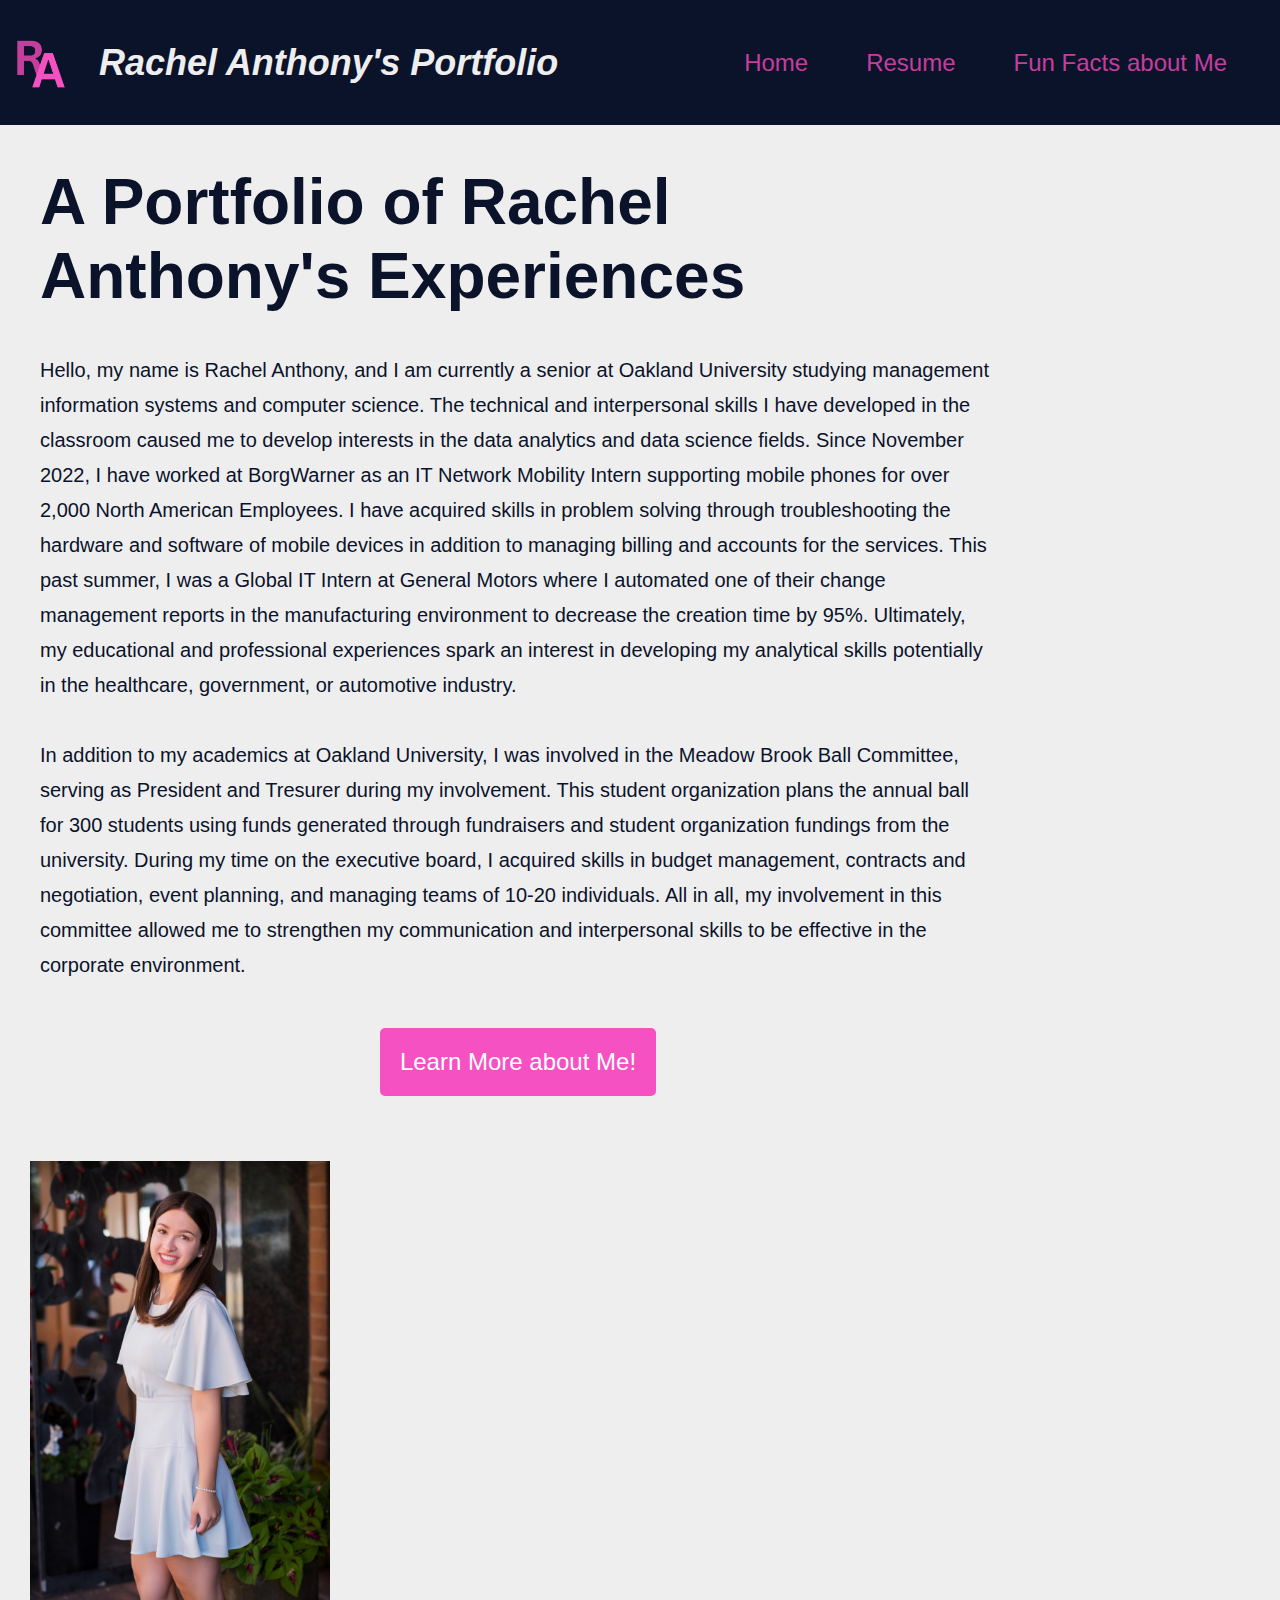
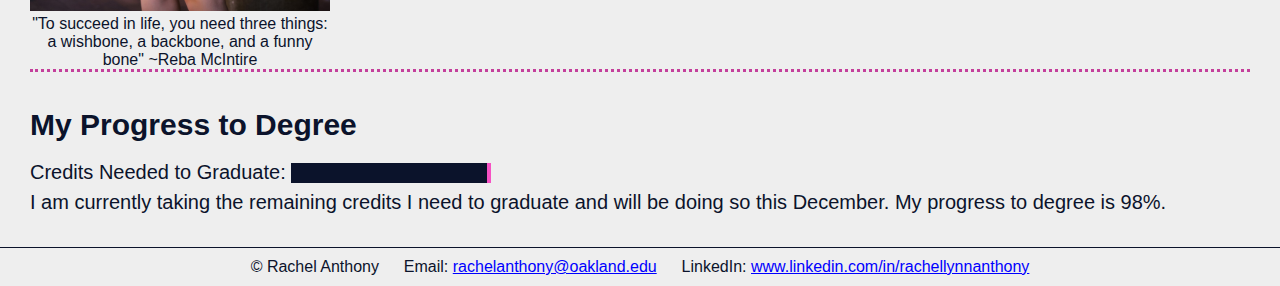
<file: index.html>
<!DOCTYPE html>
<html lang="en">
  <head>
    <meta charset="UTF-8" />
    <meta name="viewport" content="width=device-width, initial-scale=1.0" />
    <title>Rachel Anthony's Portfolio</title>

    <!--external links-->
    <link rel="icon" type="image/png" href="./img/RAportfolioFavIcon.png" />
    <link rel="stylesheet" href="./css/style.css" />
  </head>
  <body>
    <!--The header includes the logo, website title, and navigation bar to the other pages-->
    <header>
      <div class="logoContainer">
        <img
          id="logoPic"
          src="./img/RAportfolioLogo.png"
          alt="Rachel Anthony's pink RA logo"
          height="70"
          width="70"
        />

        <div id="websiteTitle">Rachel Anthony's Portfolio</div>
      </div>

      <nav class="navbarContainer">
        <ul class="navBar">
          <!--HAMBURGER menu icon and checkbox hack-->
          <input type="checkbox" id="checkbox_toggle" />
          <label for="checkbox_toggle" class="hamburger">&#9776;</label>

          <div class="navbarItems">
            <li><a href="./index.html">Home</a></li>
            <li><a href="./html/my_resume.html">Resume</a></li>
            <li><a href="./html/my_fun_facts.html">Fun Facts about Me</a></li>
          </div>
        </ul>
      </nav>
    </header>

    <div class="landingContent">
      <div class="intro">
        <h1 id="introText">A Portfolio of Rachel Anthony's Experiences</h1>

        <p id="introSubText">
          Hello, my name is Rachel Anthony, and I am currently a senior at
          Oakland University studying management information systems and
          computer science. The technical and interpersonal skills I have
          developed in the classroom caused me to develop interests in the data
          analytics and data science fields. Since November 2022, I have worked
          at BorgWarner as an IT Network Mobility Intern supporting mobile
          phones for over 2,000 North American Employees. I have acquired skills
          in problem solving through troubleshooting the hardware and software
          of mobile devices in addition to managing billing and accounts for the
          services. This past summer, I was a Global IT Intern at General Motors
          where I automated one of their change management reports in the
          manufacturing environment to decrease the creation time by 95%.
          Ultimately, my educational and professional experiences spark an
          interest in developing my analytical skills potentially in the
          healthcare, government, or automotive industry.
          <br />
          <br />
          In addition to my academics at Oakland University, I was involved in
          the Meadow Brook Ball Committee, serving as President and Tresurer
          during my involvement. This student organization plans the annual ball
          for 300 students using funds generated through fundraisers and student
          organization fundings from the university. During my time on the
          executive board, I acquired skills in budget management, contracts and
          negotiation, event planning, and managing teams of 10-20 individuals.
          All in all, my involvement in this committee allowed me to strengthen
          my communication and interpersonal skills to be effective in the
          corporate environment.
        </p>

        <div class="buttonContainer">
          <button
            id="toResumeButton"
            type="button"
            onclick="location.href = './html/my_resume.html'"
          >
            Learn More about Me!
          </button>
        </div>
      </div>

      <div class="pictureContainer">
        <figure id="selfPortrait">
          <img
            src="./img/profilePicture.JPG"
            alt="A picture of Rachel Anthony."
          />
          <figcaption id="selfPortraitCaption">
            "To succeed in life, you need three things: a wishbone, a backbone,
            and a funny bone" ~Reba McIntire
          </figcaption>
        </figure>
      </div>
    </div>

    <div class="educationContainer">
      <h2 id="degreeHeading">My Progress to Degree</h2>
      <label id="creditsLabel" for="creditsNeeded"
        >Credits Needed to Graduate:</label
      >
      <progress id="creditsNeeded" max="100" value="98">98%</progress>
      <p id="creditsExplanation">
        I am currently taking the remaining credits I need to graduate and will
        be doing so this December. My progress to degree is 98%.
      </p>
    </div>

    <footer>
      <hr />
      <!--NOTES: <span> tag keeps everything in line | &emsp; gives four spaces | target="_blank" opens link in new tab-->
      <span>
        &copy; Rachel Anthony &emsp; Email:
        <a href="mailto:rachelanthony@oakland.edu">rachelanthony@oakland.edu</a>
        &emsp; LinkedIn:
        <a href="https://www.linkedin.com/in/rachellynnanthony/" target="_blank"
          >www.linkedin.com/in/rachellynnanthony
        </a>
      </span>
    </footer>
  </body>
</html>
</file>
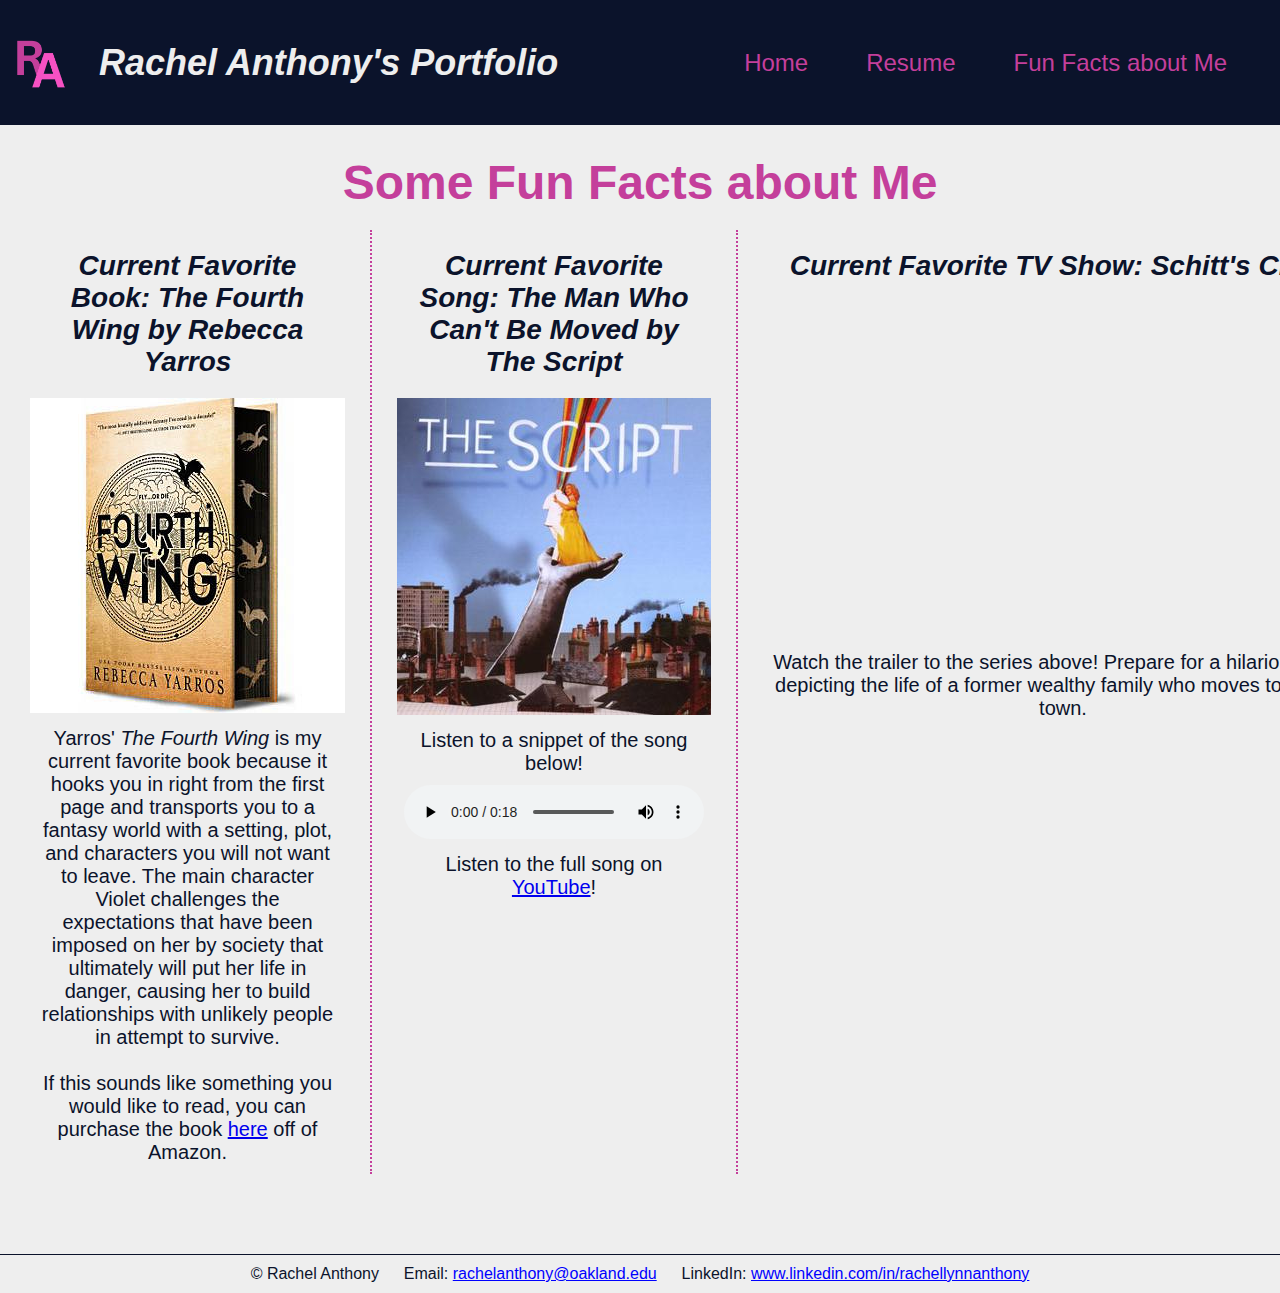
<file: html/my_fun_facts.html>
<!DOCTYPE html>
<html lang="en">
  <head>
    <meta charset="UTF-8" />
    <meta name="viewport" content="width=device-width, initial-scale=1.0" />
    <title>Rachel Anthony's Portfolio</title>

    <!--external links-->
    <link rel="icon" type="image/png" href="../img/RAportfolioFavIcon.png" />
    <link rel="stylesheet" href="../css/style.css" />
  </head>
  <body>
    <header>
      <div class="logoContainer">
        <img
          id="logoPic"
          src="../img/RAportfolioLogo.png"
          alt="Rachel Anthony's pink RA logo"
          height="70"
          width="70"
        />

        <div id="websiteTitle">Rachel Anthony's Portfolio</div>
      </div>

      <nav class="navbarContainer">
        <ul class="navBar">
          <!--HAMBURGER menu icon and checkbox hack-->
          <input type="checkbox" id="checkbox_toggle" />
          <label for="checkbox_toggle" class="hamburger">&#9776;</label>
          <div class="navbarItems">
            <li><a href="../index.html">Home</a></li>
            <li><a href="./my_resume.html">Resume</a></li>
            <li><a href="./my_fun_facts.html">Fun Facts about Me</a></li>
          </div>
        </ul>
      </nav>
    </header>

    <div class="funFactsContainer">
      <h1 id="funFactsMainHeader">Some Fun Facts about Me</h1>

      <div class="funFacts">
        <!--This article highlights my favorite book including the title, author, cover, and where to purchase it-->
        <section id="FavBookContainer">
          <h2 id="favBookHeader">
            Current Favorite Book: <i>The Fourth Wing </i>by Rebecca Yarros
          </h2>
          <img
            id="favBookCover"
            src="../img/fourthWing.jpg"
            alt="The gold cover of The Fourth Wing with black dragons around the page."
          />
          <p>
            Yarros' <i>The Fourth Wing</i> is my current favorite book because
            it hooks you in right from the first page and transports you to a
            fantasy world with a setting, plot, and characters you will not want
            to leave. The main character Violet challenges the expectations that
            have been imposed on her by society that ultimately will put her
            life in danger, causing her to build relationships with unlikely
            people in attempt to survive.
            <br />
            <br />
            If this sounds like something you would like to read, you can
            purchase the book
            <a
              href="https://www.amazon.com/Fourth-Wing-Empyrean-Rebecca-Yarros/dp/1649374046"
              >here</a
            >
            off of Amazon.
          </p>
        </section>

        <!--This section provides my favorite song, the artist, the album cover, a snippet of the song, and a link to purchase the song-->
        <section id="FavSongContainer">
          <h2 id="favSongHeader">
            Current Favorite Song: <i>The Man Who Can't Be Moved</i> by The
            Script
          </h2>
          <img
            id="favSongCover"
            src="../img/Script_album.jpg"
            alt="The Script (album)"
          />
          <p>Listen to a snippet of the song below!</p>
          <audio controls>
            <source src="../audio/theScript.m4a" type="audio/mp4" />
            <p>Your browser does not support this audio file type.</p>
          </audio>

          <p>
            Listen to the full song on
            <a href="https://www.youtube.com/watch?v=gS9o1FAszdk">YouTube</a>!
          </p>
        </section>

        <!--This section includes my favorite movie and its trailer embedded in the webpage-->
        <section id="FavTVShowContainer">
          <h2 id="favShowHeader">
            Current Favorite TV Show: <i>Schitt's Creek</i>
          </h2>

          <iframe
            width="600"
            height="335"
            src="https://www.youtube.com/embed/W0uWS6CnC2o?si=gKEpplYyE0ssmNwi"
            allowfullscreen
          ></iframe>

          <p>
            Watch the trailer to the series above! Prepare for a hilarious show
            depicting the life of a former wealthy family who moves to a small
            town.
          </p>
        </section>
      </div>
    </div>

    <footer>
      <hr />
      <span>
        &copy; Rachel Anthony &emsp; Email:
        <a href="mailto:rachelanthony@oakland.edu">rachelanthony@oakland.edu</a>
        &emsp; LinkedIn:
        <a href="https://www.linkedin.com/in/rachellynnanthony/" target="_blank"
          >www.linkedin.com/in/rachellynnanthony
        </a>
      </span>
    </footer>
  </body>
</html>
</file>
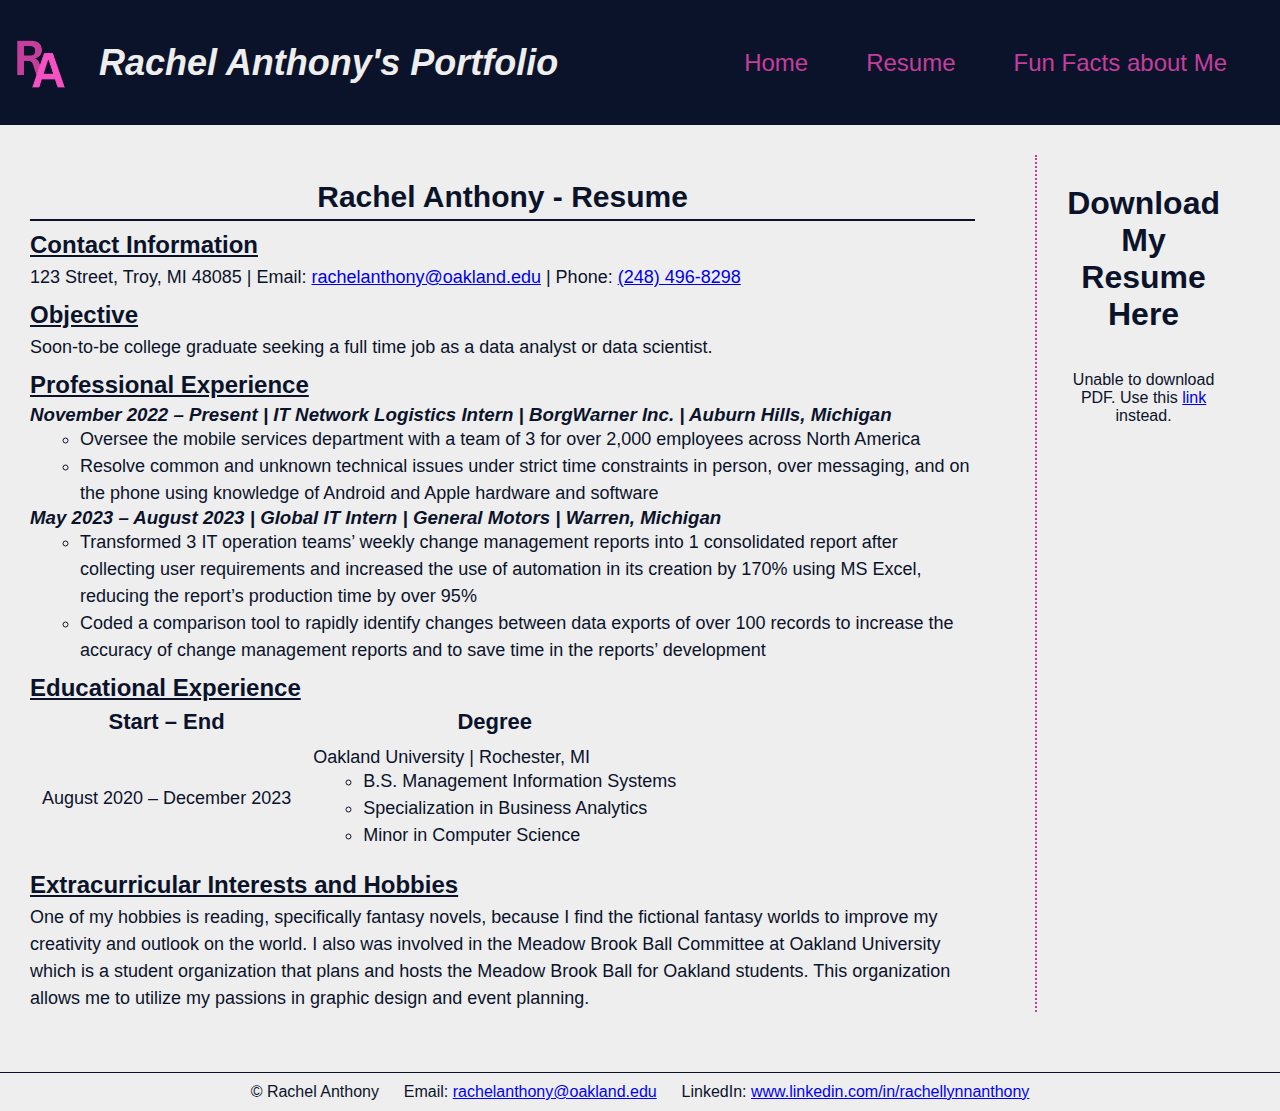
<file: html/my_resume.html>
<!DOCTYPE html>
<html lang="en">
  <head>
    <meta charset="UTF-8" />
    <meta name="viewport" content="width=device-width, initial-scale=1.0" />
    <title>Rachel Anthony's Portfolio</title>

    <!--external links-->
    <link rel="icon" type="image/png" href="../img/RAportfolioFavIcon.png" />
    <link rel="stylesheet" href="../css/style.css" />
  </head>
  <body>
    <header>
      <div class="logoContainer">
        <img
          id="logoPic"
          src="../img/RAportfolioLogo.png"
          alt="Rachel Anthony's pink RA logo"
          height="70"
          width="70"
        />

        <div id="websiteTitle">Rachel Anthony's Portfolio</div>
      </div>

      <nav class="navbarContainer">
        <ul class="navBar">
          <!--HAMBURGER menu icon and checkbox hack-->
          <input type="checkbox" id="checkbox_toggle" />
          <label for="checkbox_toggle" class="hamburger">&#9776;</label>
          <div class="navbarItems">
            <li><a href="../index.html">Home</a></li>
            <li><a href="./my_resume.html">Resume</a></li>
            <li><a href="./my_fun_facts.html">Fun Facts about Me</a></li>
          </div>
        </ul>
      </nav>
    </header>
    <div class="resumeContainer">
      <article class="resume">
        <h1 id="resumeTitle">Rachel Anthony - Resume</h1>

        <section id="ContactContainer">
          <h2>Contact Information</h2>
          <p>
            123 Street, Troy, MI 48085 | Email:
            <a href="mailto:rachelanthony@oakland.edu"
              >rachelanthony@oakland.edu</a
            >
            | Phone: <a href="tel:2484968298">(248) 496-8298</a>
          </p>
        </section>

        <hr />

        <section id="ObjectiveContainer">
          <h2>Objective</h2>
          <p>
            Soon-to-be college graduate seeking a full time job as a data
            analyst or data scientist.
          </p>
        </section>

        <section id="ExperienceContainer">
          <h2>Professional Experience</h2>

          <h3>
            November 2022 &ndash; Present | IT Network Logistics Intern |
            BorgWarner Inc. | Auburn Hills, Michigan
          </h3>
          <ul>
            <li>
              Oversee the mobile services department with a team of 3 for over
              2,000 employees across North America
            </li>
            <li>
              Resolve common and unknown technical issues under strict time
              constraints in person, over messaging, and on the phone using
              knowledge of Android and Apple hardware and software
            </li>
          </ul>

          <h3>
            May 2023 &ndash; August 2023 | Global IT Intern | General Motors |
            Warren, Michigan
          </h3>
          <ul>
            <li>
              Transformed 3 IT operation teams’ weekly change management reports
              into 1 consolidated report after collecting user requirements and
              increased the use of automation in its creation by 170% using MS
              Excel, reducing the report’s production time by over 95%
            </li>
            <li>
              Coded a comparison tool to rapidly identify changes between data
              exports of over 100 records to increase the accuracy of change
              management reports and to save time in the reports’ development
            </li>
          </ul>
        </section>

        <section class="educationSection">
          <h2>Educational Experience</h2>

          <!--A table is used to display my academic history-->
          <table id="educationTable">
            <thead>
              <tr>
                <th>Start &ndash; End</th>
                <th>Degree</th>
              </tr>
            </thead>

            <tbody>
              <tr>
                <td>August 2020 &ndash; December 2023</td>
                <td>
                  Oakland University | Rochester, MI
                  <ul>
                    <li>B.S. Management Information Systems</li>
                    <li>Specialization in Business Analytics</li>
                    <li>Minor in Computer Science</li>
                  </ul>
                </td>
              </tr>
            </tbody>
          </table>
        </section>

        <section id="ExtracurricularsContainer">
          <h2>Extracurricular Interests and Hobbies</h2>
          <p>
            One of my hobbies is reading, specifically fantasy novels, because I
            find the fictional fantasy worlds to improve my creativity and
            outlook on the world. I also was involved in the Meadow Brook Ball
            Committee at Oakland University which is a student organization that
            plans and hosts the Meadow Brook Ball for Oakland students. This
            organization allows me to utilize my passions in graphic design and
            event planning.
          </p>
        </section>
      </article>

      <div class="resume_document">
        <h1 id="resumeHeading">Download My Resume Here</h1>
        <object
          id="resumePDF"
          data="../files/RachelAnthony-Resume.pdf"
          type="application/pdf"
        >
          <p>
            Unable to download PDF. Use this
            <a href="../files/RachelAnthony-Resume.pdf">link</a> instead.
          </p>
        </object>
      </div>
    </div>

    <footer>
      <hr />
      <span>
        &copy; Rachel Anthony &emsp; Email:
        <a href="mailto:rachelanthony@oakland.edu">rachelanthony@oakland.edu</a>
        &emsp; LinkedIn:
        <a href="https://www.linkedin.com/in/rachellynnanthony/" target="_blank"
          >www.linkedin.com/in/rachellynnanthony
        </a>
      </span>
    </footer>
  </body>
</html>
</file>
<file: css/style.css>
/* button click/hover pseudo class*/

/* COLOR PALLETTE:

major: #EEEEEE
font: #0B132B
accent: ##C78283

*/

/* reset default html styling */
* {
  border: 0;
  margin: 0;
  padding: 0;
  font-family: "Segoe UI", Tahoma, Geneva, Verdana, sans-serif;
}

/* --------BODY--------- */
body {
  /*background-image: */
  --main-color: #eeeeee;
  --font-color: #0b132b;
  --secondary-color: #c43f9b;
  --accent-color: #f651c3;
  background-color: var(--main-color);
  color: var(--font-color);
}

/* --------HEADER-------- */
header {
  background-color: var(--font-color);
  display: flex;
  justify-content: space-between;
  align-items: center;
  height: 125px;
}

/* HEADER -- LOGO */
.logoContainer {
  color: var(--main-color);
  display: flex;
  justify-content: space-between;
  align-items: center;
}

#websiteTitle {
  padding: 25px;
  font-size: 36px;
  font-style: oblique;
  font-weight: bold;
}

#logoPic {
  padding-left: 0.25em;
}

/* HEADER -- NAVBAR */
.navbarItems {
  display: flex;
  justify-content: space-between;
  align-items: center;
  vertical-align: middle;
  list-style: none;
  gap: 2em;
  font-size: 24px;
  font-weight: 500;
  padding-right: 2em;
  text-align: center;
}

.navbarContainer a {
  text-decoration: none;
  padding: 5px;
  color: var(--secondary-color);
}

.navbarItems li:hover {
  background-color: var(--main-color);
  transition: 0.2s ease;
  text-align: center;
}

/* responsive styling of the navbar */

input[type="checkbox"] {
  display: none;
}

.hamburger {
  display: none;
  font-size: 24px;
  user-select: none;
}

/* responsive design using CSS media queries */
@media (max-width: 768px) {
  .navbarItems {
    display: none;
    position: absolute;
    background-color: var(--accent-color);
    color: var(--font-color);
    right: 0;
    left: 0;
    text-align: center;
    padding: 16px 0;
  }

  .navbarItems li:hover {
    display: block;
    color: var(--font-color);
  }

  .hamburger {
    display: block;
    font-size: 24px;
    user-select: none;
    color: var(--secondary-color);
    font-size: 45px;
  }

  input[type="checkbox"]:checked ~ .navbarItems {
    display: block;
  }
}

/* --------LANDING PAGE-------- */
.landingContent {
  display: flex;
  justify-content: space-between;
  flex-wrap: wrap;
  text-align: left;
  margin: 30px;
  border-bottom: #c43f9b;
  border-style: dotted;
  height: fit-content;
}

/* LANDING PAGE -- PICTURE */
#selfPortrait > img {
  width: 300px;
  height: 450px;
  padding-top: 30px;
}

#selfPortraitCaption {
  width: 300px;
  text-align: center;
  flex-wrap: wrap;
}

/* LANDING PAGE -- INTRO TEXT */
.intro {
  width: 80%;
}

#introText {
  font-size: 64px;
  padding: 10px;
}

#introSubText {
  padding: 10px;
  margin-top: 20px;
  font-size: 20px;
  line-height: 1.75;
  margin-bottom: 20px;
}

/* LANDING PAGE -- BUTTON */
#toResumeButton {
  background-color: var(--accent-color);
  border: var(--secondary-color);
  border-radius: 5px;
  color: white;
  padding: 20px;
  text-align: center;
  font-size: 24px;
  transition: 0.3s;
  cursor: pointer;
  margin: 15px 15px 15px 15px;
  align-self: center;
}

#toResumeButton:hover {
  opacity: 0.75;
}

.buttonContainer {
  display: flex;
  justify-content: center;
  align-content: center;
  margin-bottom: 20px;
}

/* LANDING PAGE -- EDUCATION PROGRESS */
.educationContainer {
  margin: 30px;
  font-size: 20px;
  line-height: 1.5;
}

#degreeHeading {
  padding-bottom: 10px;
  font-size: 30px;
}

/* pseudo element to change the background color of the progres bar*/
#creditsNeeded::-webkit-progress-bar {
  background-color: var(--accent-color);
}

#creditsNeeded::-webkit-progress-value {
  background-color: var(--font-color);
}

#creditsNeeded {
  position: relative;
}
/* #creditsNeeded:hover::after {
  display: inline;
  content: attr(value);
  color: #c43f9b;
  position: absolute;
  width: 100%;
  text-align: center;
  top: 0;
} */

/* --------FOOTER-------- */
footer {
  margin-top: 30px;
  border-top: 1px;
  border-style: solid;
  padding: 10px;
  display: flex;
  align-content: center;
  justify-content: center;
}

footer a {
  color: blue;
}

/* ------------RESUME PAGE---------------- */

.resume {
  margin: 30px;
}
#resumeTitle {
  margin-top: 20px;
  padding: 5px;
  text-align: center;
  font-size: 30px;
  border-bottom: 2px var(--font-color);
  border-style: solid;
}

.resume h2 {
  padding: 10px 0 5px 0;
  font-size: 24px;
  text-decoration: underline;
}

.resume h3 {
  font-style: italic;
}

.resume p {
  font-size: 18px;
  line-height: 1.5;
}

.resume li {
  list-style: circle;
  font-size: 18px;
  line-height: 1.5;
  margin-left: 50px;
}

#educationTable thead {
  font-size: 22px;
}

#educationTable td {
  font-size: 18px;
  padding: 10px;
}

#resumePDF {
  width: 500px;
  height: 700px;
  padding-left: 40px;
}

.resume_document {
  margin: 30px;
  border-left: 2px var(--secondary-color);
  border-style: dotted;
  padding: 30px;
  text-align: center;
}

#resumeHeading {
  padding-bottom: 20px;
}

.resumeContainer {
  display: flex;
  justify-content: space-between;
  align-content: center;
}
/* --------FUN FACTS PAGE-------- */

.funFactsContainer {
  margin: 30px 30px 80px 30px;
}

#funFactsMainHeader {
  font-size: 48px;
  color: var(--secondary-color);
  text-align: center;
  padding-bottom: 20px;
}

.funFacts {
  display: flex;
  align-content: center;
  justify-content: space-between;
  text-align: center;
}

#FavSongContainer {
  margin: 0 25px;
  padding: 0 25px;
  border-left: 2px var(--secondary-color);
  border-right: 2px var(--secondary-color);
  border-style: dotted;
}

.funFacts h2 {
  padding: 20px;
  font-style: italic;
  font-size: 28px;
}

.funFacts p {
  font-size: 20px;
  padding: 10px;
}
</file>
